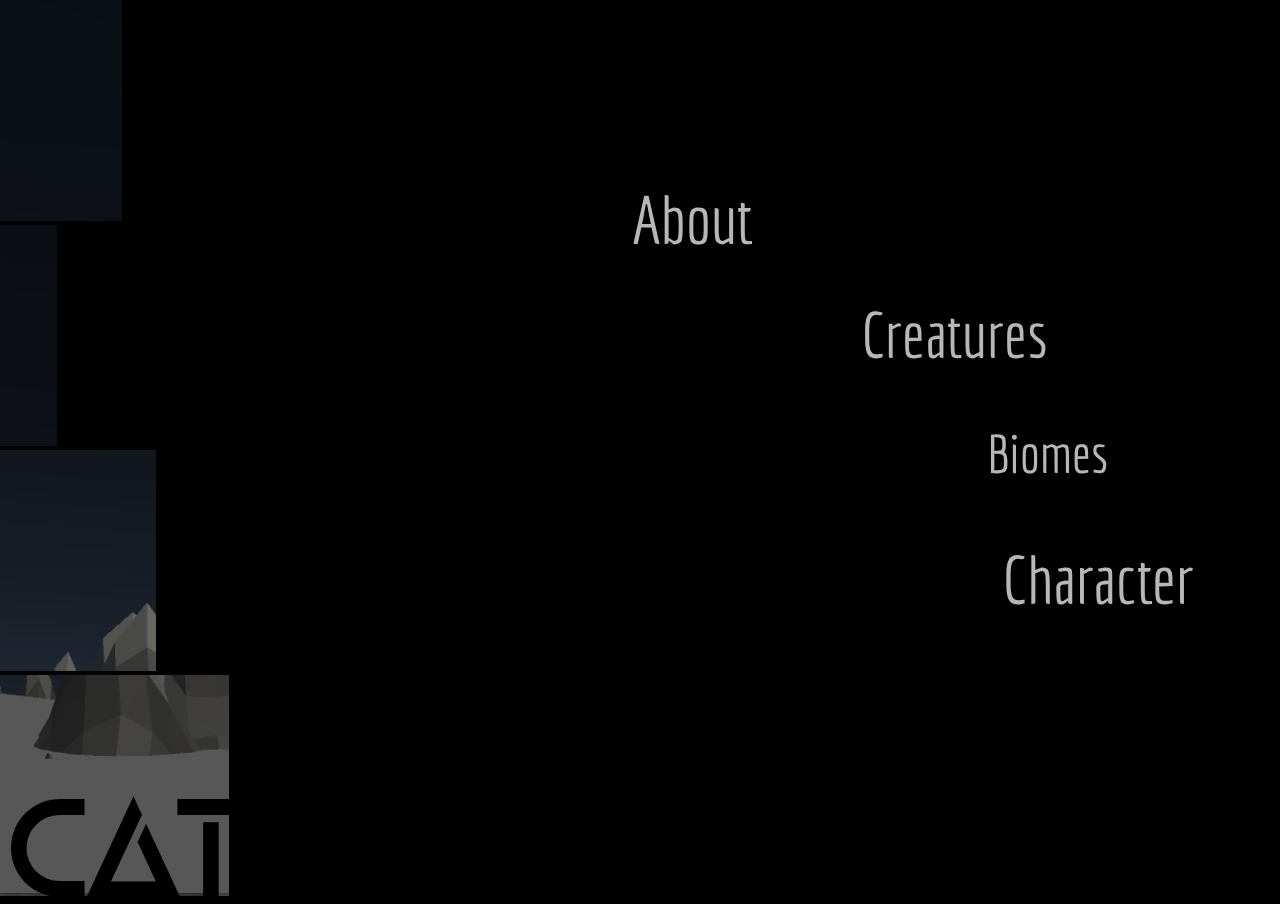
<file: index.html>
<!DOCTYPE html>
<html lang="en">
    <head>
        <meta charset="utf-8"/>
		<title>Cataclysm</title> 
      	<link href="style.css" type="text/css" rel="stylesheet">
		<script src="jquery-3.2.1.js"></script>
		<script src="script.js"></script>

    </head>
    <body id="home-bod">
    	<div class="container-fluid">
		<div class="row">
	    	<a href="about.html" id="link1" class="home-nav">About</a>
	    	<a href="bomb-cactus.html" id="link2" class="home-nav">Creatures</a>
	    	<a href="desert.html" id="link3" class="home-nav">Biomes</a>
	    	<a href="character.html" id="link4" class="home-nav">Character</a>
	        <div class="container">
	        	<div id="headBlock"></div>
	        	<h1 id="home-title">Cataclysm</h1>
				<div class="border" id="output">
					<img src="images/s1.png" id="pic1">
				</div>
				<div class="border" id="output2">
					<img src="images/s2.png" id="pic2">
				</div>
				<div class="border" id="output3">
					<img src="images/s3.png" id="pic3">
				</div>
				<div class="border" id="output4">
					<img src="images/s4.png" id="pic4">
				</div>
			
	        </div>
	    </div>
	    </div>
    </body>
</html>
</file>
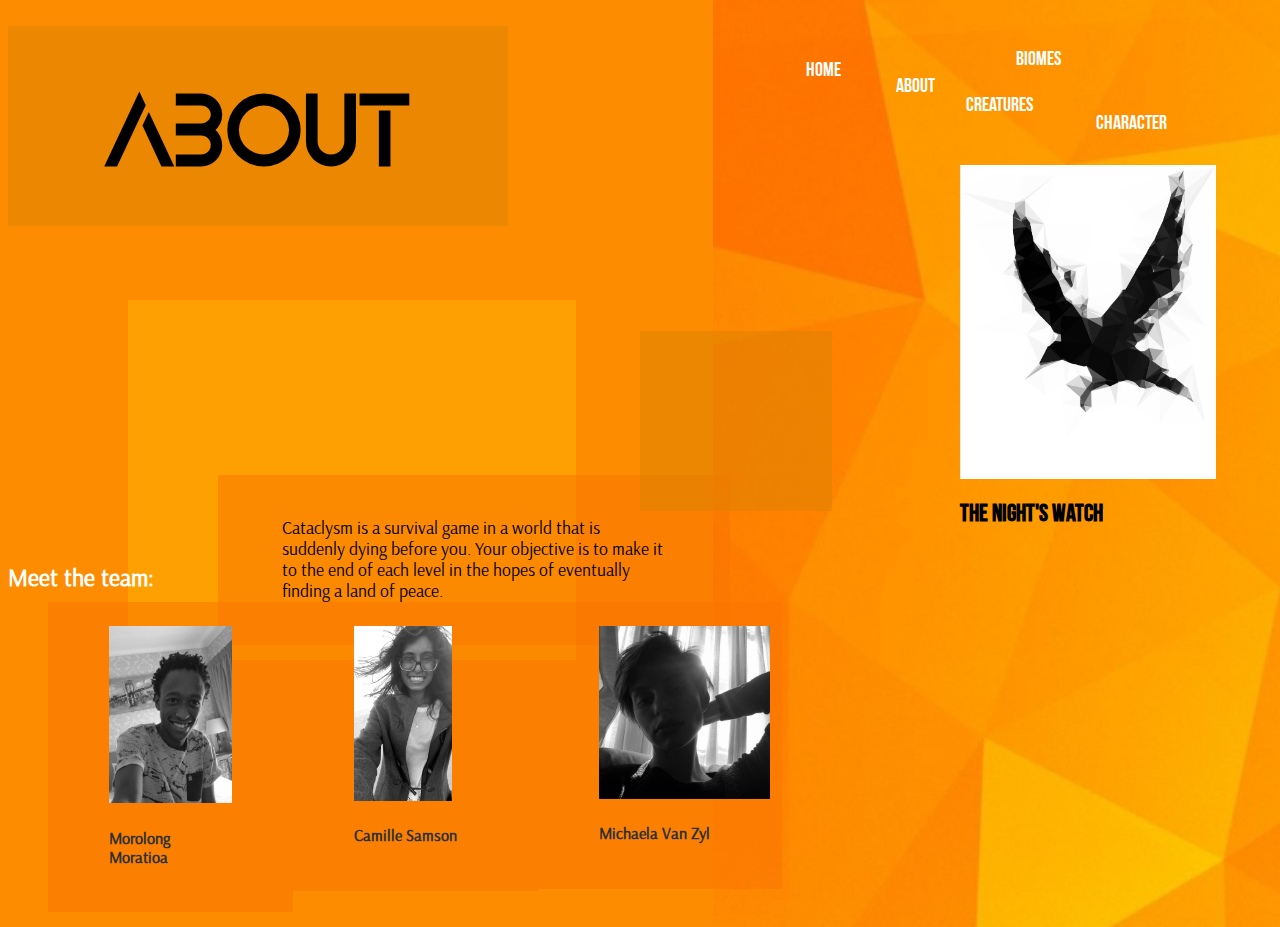
<file: about.html>
<!DOCTYPE html>
<html lang="en" >
    <head>
        <meta charset="utf-8"/>
		<title>Cataclysm About</title> 
      	<link href="style.css" type="text/css" rel="stylesheet">
		<script src="jquery-3.2.1.js"></script>
		<script src="script.js"></script>
    </head>
    <body class="aboutBody">
    	<div class="creature-nav">
            <div>
                <a href="index.html">Home</a>
            </div>
            <div id="about">
                <a href="about.html">About</a>
            </div>
            <div id="creatures">
                <a href="bomb-cactus.html">Creatures</a>
            </div>
            <div id="biomes">
                <a href="desert.html">Biomes</a>
            </div>
            <div id="character">
                <a href="character.html">Character</a>
            </div>
        </div>
    	<br/>
        <img src="images/yellow.png" class="right"/>
		<div class="flip-container" id="about-title" ontouchstart="this.classList.toggle('hover');">
			<div class="flipper">
				<div class="front">
					<center><h1 class="frontText">About</h1></center>
				</div>
				<div class="back">
					<center><h1 class="backText">About</h1></center>
				</div>
			</div>
			
		</div>
		<div class="topFloat"></div>
		<div class="topFloat2"></div>
		<div id="aboutText">
			<p > Cataclysm is a survival game in a world that is suddenly dying before you. Your objective is to make it
            to the end of each level in the hopes of eventually finding a land of peace.</p>
		</div>
        <br />
        <h2 id="meet"> Meet the team: </h2>
        <br /><br />
        <ul class="pic"> 
            
            <li class="team" id="Nw"> <a class="btn btnhead" data-popup-open="popup-1" href="#"><img src="images/NJ.jpg" /><h4 class="btnhead">Morolong Moratioa</h4></a></li>
            <li class="team"><a class="btn btnhead" data-popup-open="popup-2" href="#"><img src="images/Cam.png" /> <h4 class="btnhead">Camille Samson</h4></a> </li>
            <li class="team" id="michaela"><a class="btn btnhead" data-popup-open="popup-3" href="#"> <img src="images/michaela.jpg" /><h4 class="btnhead">Michaela Van Zyl</h4></a></li>
        </ul>
        <br />

        
 
<div class="popup" data-popup="popup-1">
    <div class="popup-inner">
        <h2 class="popHead">Morolong Moratioa</h2>
        <h3 class="rank"> Builder (Design Consultant)</h3>
        <p class="popbod"> He was mainly in charge of layout and page design<br />
            Email: n.moratioa@gmail.com </p>
        <p><a class="popclose" data-popup-close="popup-1" href="#">Close</a></p>
        <a class="popup-close" data-popup-close="popup-1" href="#">x</a>
    </div>
</div>

<div class="popup" data-popup="popup-2">
    <div class="popup-inner">
        <h2 class="popHead">Camille Samson</h2>
        <h3 class="rank"> Lord Commander (Project Manager)</h3>
        <p class="popbod"> Camille handled various aspects, her major focus being level design and basic modelling as well as the game's ambient music. She dabbled with some of the UI design. Within the site, she helped with layout and handled animations and design.<br />
            Email:kimsamson2.0@gmail.com </p>
        <p><a class="popclose" data-popup-close="popup-2" href="#">Close</a></p>
        <a class="popup-close" data-popup-close="popup-2" href="#">x</a>
    </div>
</div>

<div class="popup" data-popup="popup-3">
    <div class="popup-inner">
        <h2 class="popHead">Michaela Van Zyl</h2>
        <h3 class="rank"> Steward (UI designer)</h3>
        <p class="popbod"> Michaela handled the User Interface design and basic modelling. Within the site, she handled transitions, design and navigation.<br />
            Email:michaelavz@live.co.za</p>
        <p><a class="popclose" data-popup-close="popup-3" href="#">Close</a></p>
        <a class="popup-close" data-popup-close="popup-3" href="#">x</a>
    </div>
</div>

       <div id="nightwatch"> <img src="images/tnw.jpg" alt="tnw">  <h2 id="meet2">The Night's Watch</h2></div>

	 </body>
</html>
</file>
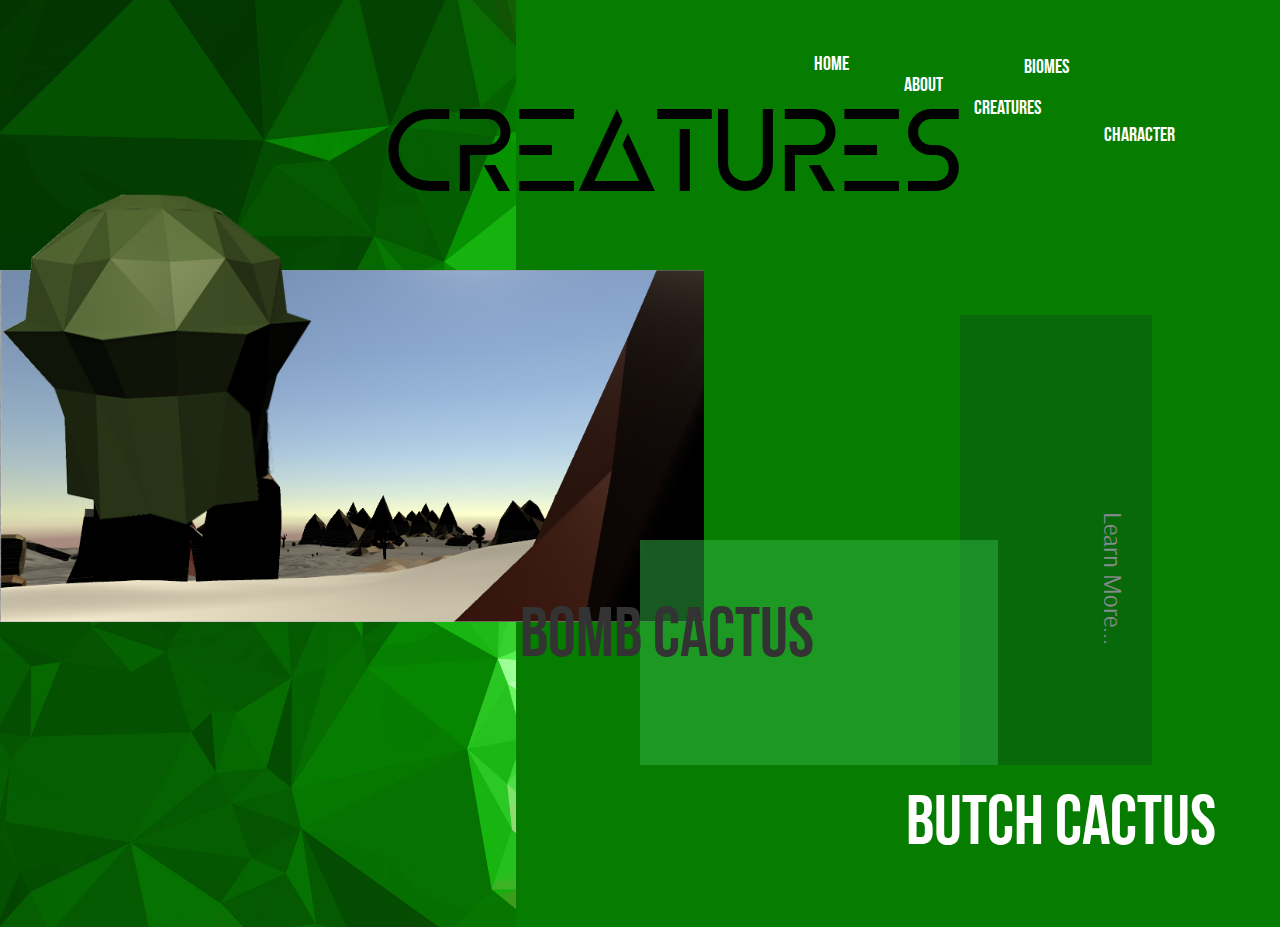
<file: bomb-cactus.html>
<!DOCTYPE html>
<html>
	<head>
		<meta charset="UTF-8" />
        <meta name="author" content="Michaela van Zyl" />
		<title>Creatures</title>
		<!-- Style -->
		<link rel="stylesheet" type="text/css" href="bootstrap/css/bootstrap.css">
		<link rel="stylesheet" type="text/css" href="style.css">
		<!-- Script -->
        <script type="text/javascript" src="jquery-3.2.1.js"></script>
        <script type="text/javascript" src="script.js"></script>
	</head>
<body id="creature-body">
	<div class="topFloatcr"></div>
	<div class="topFloatcr2"></div>
		<div class="container-fluid">
			<div class="row">
				<div class="creature-nav">
					<div>
						<a href="index.html">Home</a>
					</div>
					<div id="about">
						<a href="about.html">About</a>
					</div>
					<div id="creatures">
						<a href="bomb-cactus.html">Creatures</a>
					</div>
					<div id="biomes">
						<a href="desert.html">Biomes</a>
					</div>
					<div id="character">
						<a href="character.html">Character</a>
					</div>
				</div>
			</div>	
			<img src="images/green.png" class="left"/>
			<div class="creature-h">
				<div class="flip-container" id="char-title" ontouchstart="this.classList.toggle('hover');">
					<div class="flipper">
						<div class="front" id="about-front">
							Creatures
						</div>
						<div class="back">
							serutaerC
						</div>
					</div>
				</div>
			</div>
			<div class="creature-title">
				Bomb Cactus
			</div>
			<div class="creature-over-img">
				<img src="images/creatures/bombcactus.png">
			</div>
			<div class="next" data-next="butch-cactus">
				Butch Cactus
			</div>
			<div class="creature-content">
				Native to the desert planes, the bomb cactus is a destructive force of this cruel twisted nature. Be careful where you tread.<br>
				atk: 30<br>
				def: 5<br>
				speed: 0<br>
			</div>
			<div class="over-content">
				Learn More...
			</div>
			<div class="creature-img">
				<img src="images/desert.png">
			</div>
		</body>
	</body>
</html>
</file>
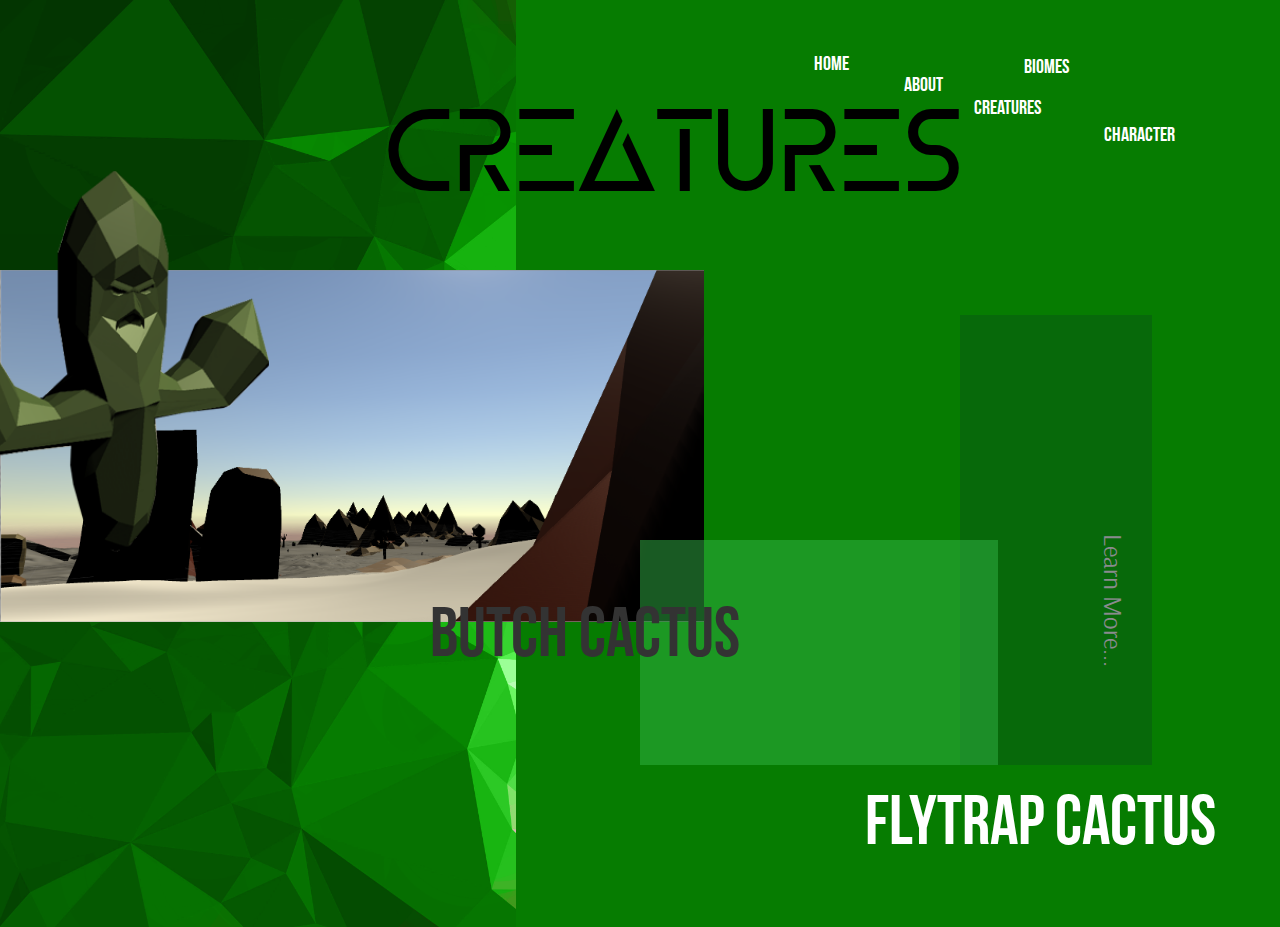
<file: butch-cactus.html>
<!DOCTYPE html>
<html>
		<head>
		<meta charset="UTF-8" />
        <meta name="author" content="Michaela van Zyl" />
		<title>Creatures</title>
		<!-- Style -->
		<link rel="stylesheet" type="text/css" href="bootstrap/css/bootstrap.css">
		<link rel="stylesheet" type="text/css" href="style.css">
		<!-- Script -->
        <script type="text/javascript" src="jquery-3.2.1.js"></script>
        <script type="text/javascript" src="script.js"></script>
	</head>
	<body id="creature-body">
		<div class="topFloatcr"></div>
		<div class="topFloatcr2"></div>
		<div class="container-fluid">
			<div class="row">
				<div class="creature-nav">
					<div>
						<a href="index.html">Home</a>
					</div>
					<div id="about">
						<a href="about.html">About</a>
					</div>
					<div id="creatures">
						<a href="bomb-cactus.html">Creatures</a>
					</div>
					<div id="biomes">
						<a href="desert.html">Biomes</a>
					</div>
					<div id="character">
						<a href="character.html">Character</a>
					</div>
				</div>
			</div>	
			<img src="images/green.png" class="left"/>
			<div class="creature-h">
				<div class="flip-container" id="char-title" ontouchstart="this.classList.toggle('hover');">
					<div class="flipper">
						<div class="front" id="about-front">
							Creatures
						</div>
						<div class="back">
							serutaerC
						</div>
					</div>
				</div>
			</div>
			<div class="creature-title">
				Butch Cactus
			</div>
			<div class="creature-over-img">
				<img src="images/creatures/butchcactus.png">
			</div>
			<div class="next" data-next="flytrap-cactus">
				Flytrap Cactus
			</div>
			<div class="creature-content">
				This savage brute is a force to be reckoned with. A mutated cactus with the strength of an ogre and the determination a bloodhond.<br>
				atk: 25<br>
				def: 30<br>
				speed: 20<br>
			</div>
			<div class="over-content">
				Learn More...
			</div>
			<div class="creature-img">
				<img src="images/desert.png">
			</div>
		</body>
	</body>
</html>
</file>
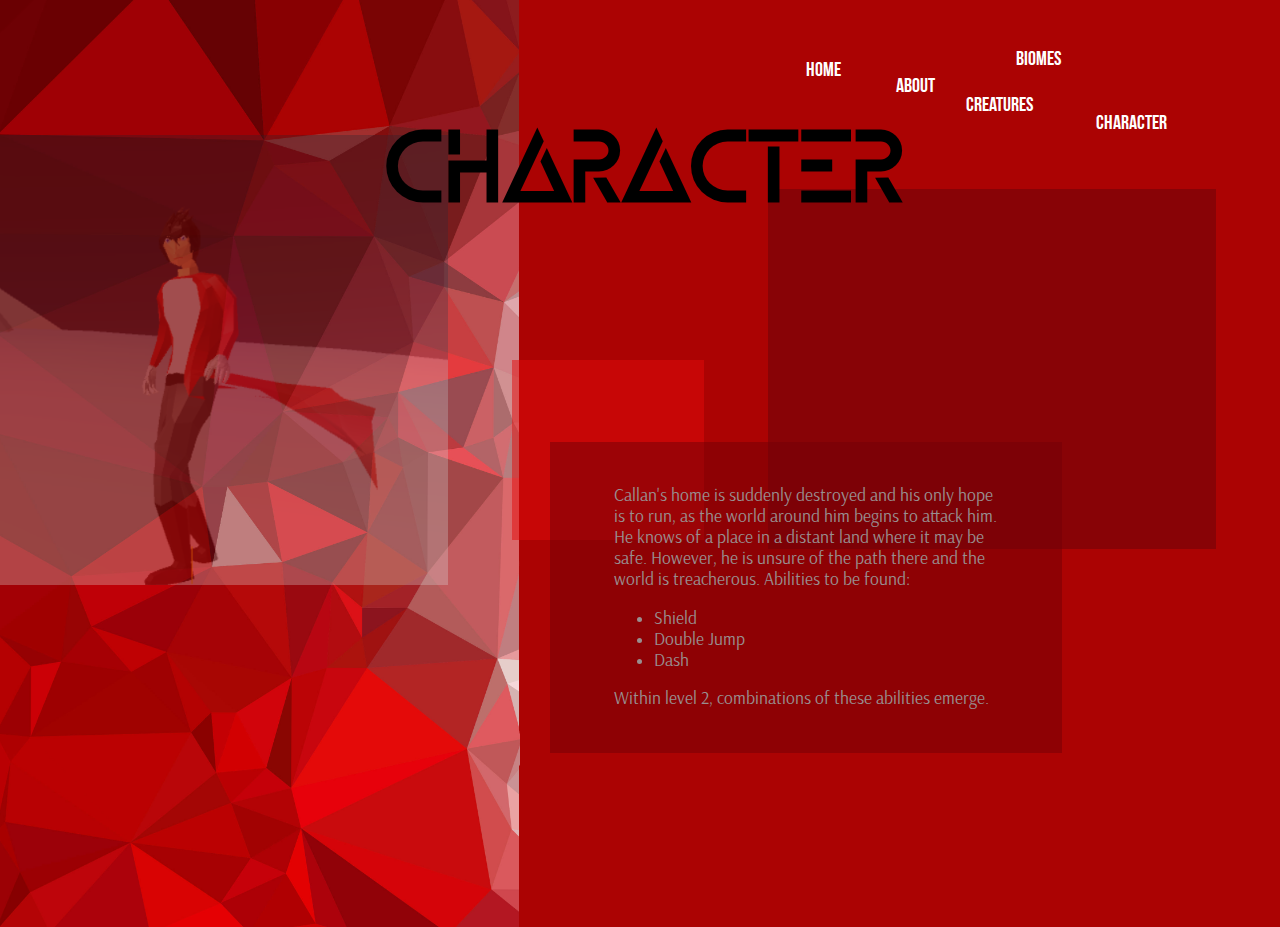
<file: character.html>
<!DOCTYPE html>
<html lang="en" >
    <head>
        <meta charset="utf-8"/>
		<title>Cataclysm About</title> 
      	<link href="style.css" type="text/css" rel="stylesheet">
		<script src="jquery-3.2.1.js"></script>
		<script src="script.js"></script>
     
        <script type="text/javascript">
            var currImageIndex=0;
            function nextImage()
            {
                currImageIndex=(currImageIndex+1)%3;  
                var currentImg=document.getElementById('ci');
                currentImg.src="images/char"+currImageIndex+".png";
            }
        </script>
    </head>
    <body id="charBody">
        
    	<div class="creature-nav">
            <div>
                <a href="index.html">Home</a>
            </div>
            <div id="about">
                <a href="about.html">About</a>
            </div>
            <div id="creatures">
                <a href="bomb-cactus.html">Creatures</a>
            </div>
            <div id="biomes">
                <a href="desert.html">Biomes</a>
            </div>
            <div id="character">
                <a href="character.html">Character</a>
            </div>
        </div>
    	<br/>
        <img src="images/charbg.png" class="left"/>
		<div class="flip-container" id="char-title" ontouchstart="this.classList.toggle('hover');">
			<div class="flipper">
				<div class="front" id="about-front">
					<center><h1 class="frontText">Character</h1></center>
				</div>
				<div class="back">
					<center><h1 class="backText">Character</h1></center>
				</div>
			</div>
		</div>

		<div class="topFloatC2"></div>
		<div class="topFloat2inverse"></div>
        <div onclick="nextImage()">
            <img src="images/char0.png" alt="char image" id="ci"/>
        </div>
		<div id="charText">
			<p > Callan's home is suddenly destroyed and his only hope is to run, as the world around him begins to attack him.
            He knows of a place in a distant land where it may be safe. However, he is unsure of the path there and the world is treacherous. 
            Abilities to be found: <br />
                <ul> 
                    <li> Shield</li>
                    <li> Double Jump </li>
                    <li> Dash </li>
                </ul>

                Within level 2, combinations of these abilities emerge. 
            </p>
		</div>
        </div>
	 </body>
</html>
</file>
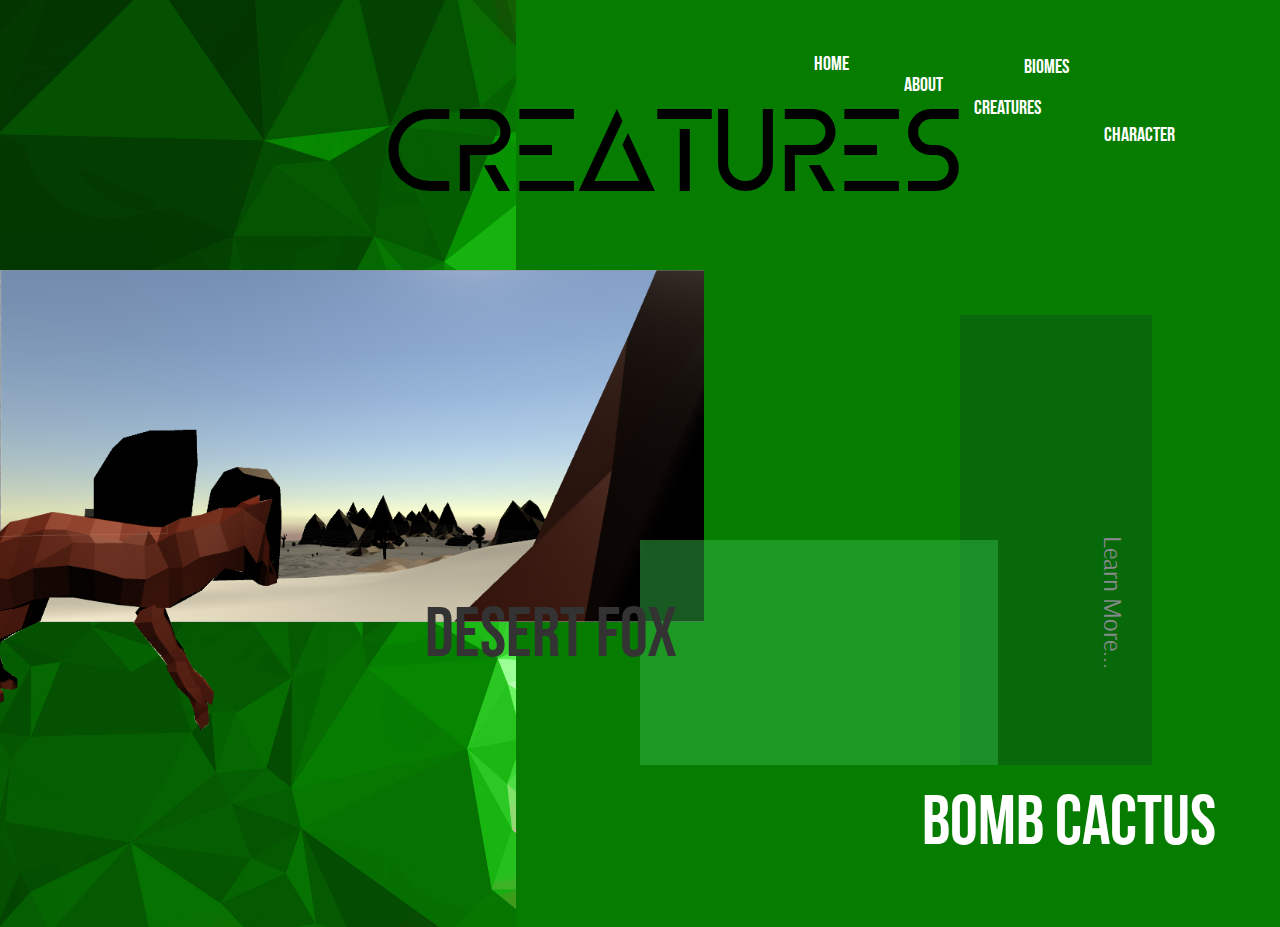
<file: desert-fox.html>
<!DOCTYPE html>
<html>
		<head>
		<meta charset="UTF-8" />
        <meta name="author" content="Michaela van Zyl" />
		<title>Creatures</title>

		<!-- Style -->
		<link rel="stylesheet" type="text/css" href="bootstrap/css/bootstrap.css">
		<link rel="stylesheet" type="text/css" href="style.css">

		<!-- Script -->
        <script type="text/javascript" src="jquery-3.2.1.js"></script>
        <script type="text/javascript" src="script.js"></script>
	</head>
	<body id="creature-body">
	<div class="topFloatcr"></div>
	<div class="topFloatcr2"></div>
		<div class="container-fluid">
			<div class="row">
				<div class="creature-nav">
					<div>
						<a href="index.html">Home</a>
					</div>
					<div id="about">
						<a href="about.html">About</a>
					</div>
					<div id="creatures">
						<a href="bomb-cactus.html">Creatures</a>
					</div>
					<div id="biomes">
						<a href="desert.html">Biomes</a>
					</div>
					<div id="character">
						<a href="character.html">Character</a>
					</div>
				</div>
			</div>	
			<img src="images/green.png" class="left"/>
			<div class="creature-h">
				<div class="flip-container" id="char-title" ontouchstart="this.classList.toggle('hover');">
					<div class="flipper">
						<div class="front" id="about-front">
							Creatures
						</div>
						<div class="back">
							serutaerC
						</div>
					</div>
				</div>
			</div>
			<div class="creature-title">
				Desert Fox
			</div>
			<div class="creature-over-img">
				<img src="images/creatures/fox.png" style="position: absolute;top:55%;">
			</div>
			<div class="next" data-next="bomb-cactus">
				Bomb Cactus
			</div>
			<div class="creature-content">
				This creature seems harmless enough until you disturb its' pack<br>
				damage: 45 <br>
				def: 20<br>
				speed: 25<br>
			</div>
			<div class="over-content">
				Learn More...
			</div>
			<div class="creature-img">
				<img src="images/desert.png">
			</div>
		</body>
	</body>
</html>
</file>
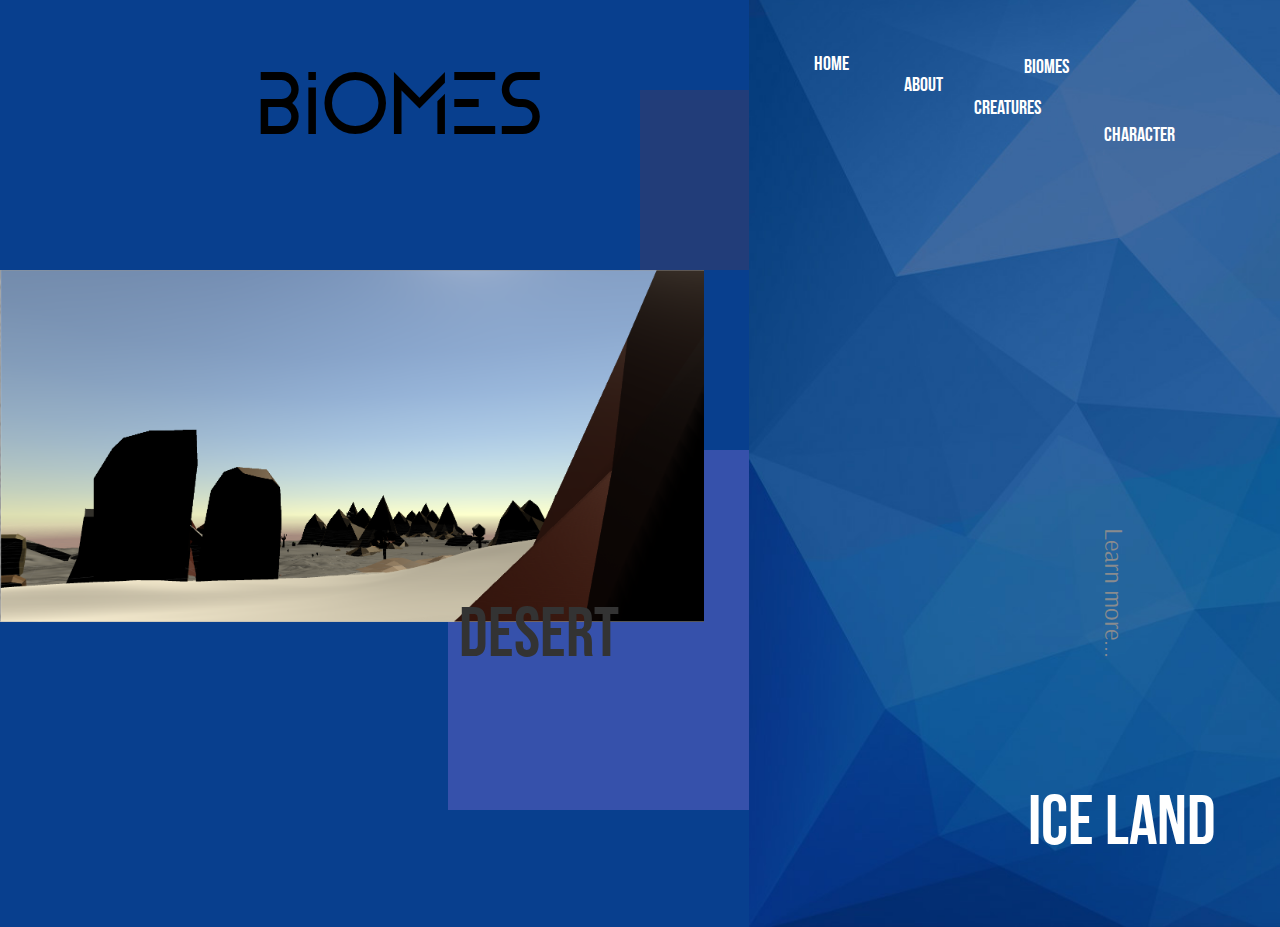
<file: desert.html>
<!DOCTYPE html>
<html>
	<head>
		<meta charset="UTF-8" />
        <meta name="author" content="Michaela van Zyl" />
		<title>Biomes</title>

		<!-- Style -->
		<link rel="stylesheet" type="text/css" href="bootstrap/css/bootstrap.css">
		<link rel="stylesheet" type="text/css" href="style.css">

		<!-- Script -->
        <script type="text/javascript" src="jquery-3.2.1.js"></script>
        <script type="text/javascript" src="script.js"></script>
	</head>
	<body class="biome-body">
	<div class="topFloatb"></div>
	<div class="topFloatb2"></div>
		<div class="container-fluid">
			<div class="row">
				<div class="creature-nav">
					<div>
						<a href="index.html">Home</a>
					</div>
					<div id="about">
						<a href="about.html">About</a>
					</div>
					<div id="creatures">
						<a href="bomb-cactus.html">Creatures</a>
					</div>
					<div id="biomes">
						<a href="desert.html">Biomes</a>
					</div>
					<div id="character">
						<a href="character.html">Character</a>
					</div>
				</div>
			</div>
			<div class="biomeh1">
				<div class="flip-container" id="char-title" ontouchstart="this.classList.toggle('hover');">
					<div class="flipper">
						<div class="front" id="about-front">
							Biomes
						</div>
						<div class="back">
							Biomes
						</div>
					</div>
				</div>
			</div>
			<img src="images/blue.jpg" class="right">
			<div class="creature-title">
				Desert
			</div>
			<div class="next" data-next="ice-land">
				Ice Land
			</div>
			<div class="creature-content">
				The desert is a harsh landscape filled with attacks like sandstorms and acid rain. Coupled with predators such as the foxes roaming around, surviving this landscape is no easy task. 
			</div>
			<div class="over-content">
				Learn more...
			</div>
			<div class="creature-img">
				<img src="images/desert.png">
			</div>
			
		</body>
	</body>
</html>
</file>
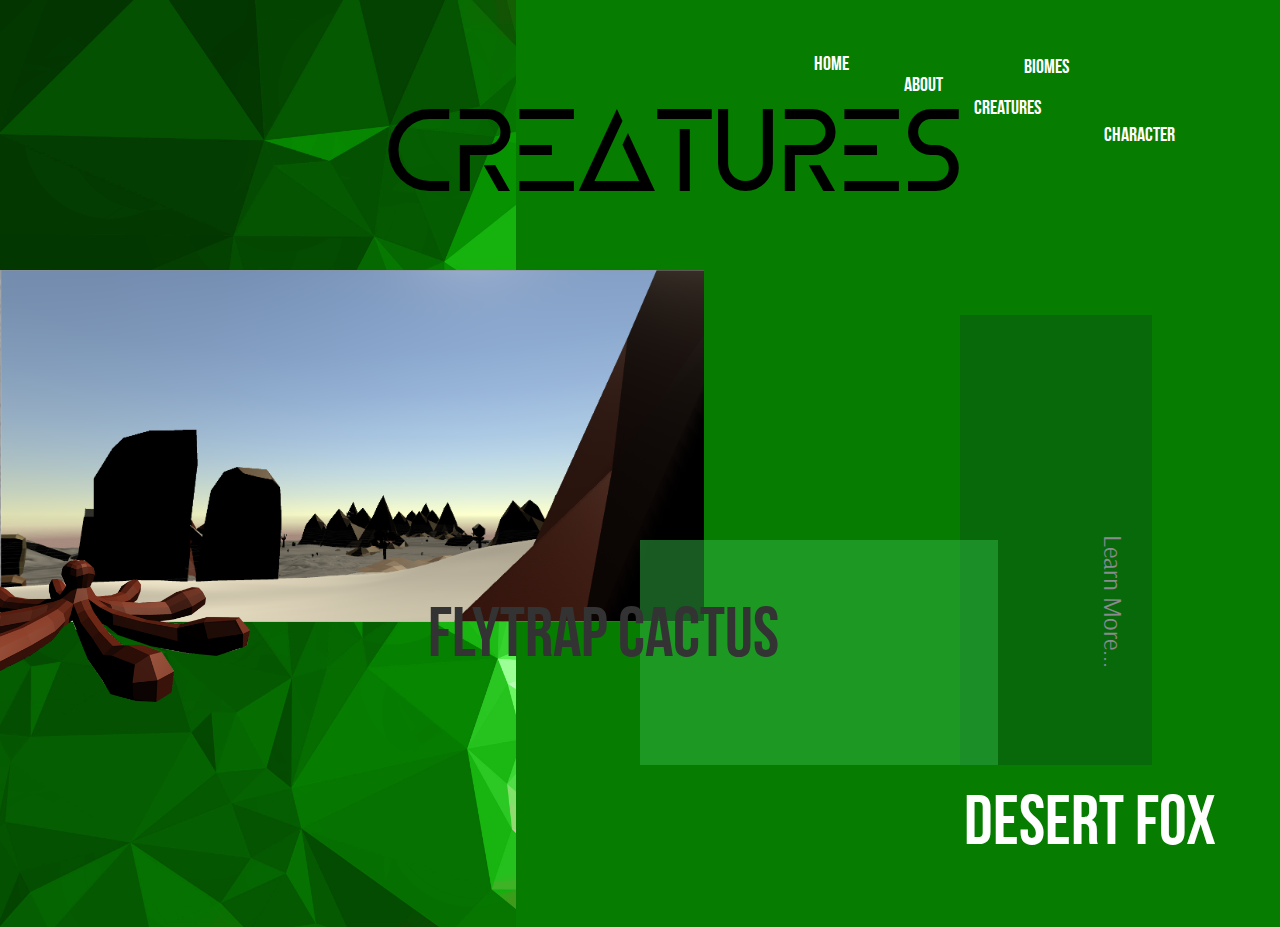
<file: flytrap-cactus.html>
<!DOCTYPE html>
<html>
		<head>
		<meta charset="UTF-8" />
        <meta name="author" content="Michaela van Zyl" />
		<title>Creatures</title>

		<!-- Style -->
		<link rel="stylesheet" type="text/css" href="bootstrap/css/bootstrap.css">
		<link rel="stylesheet" type="text/css" href="style.css">

		<!-- Script -->
        <script type="text/javascript" src="jquery-3.2.1.js"></script>
        <script type="text/javascript" src="script.js"></script>
	</head>
	<body id="creature-body">
		<div class="topFloatcr"></div>
	<div class="topFloatcr2"></div>
		<div class="container-fluid">
			<div class="row">
				<div class="creature-nav">
					<div>
						<a href="index.html">Home</a>
					</div>
					<div id="about">
						<a href="about.html">About</a>
					</div>
					<div id="creatures">
						<a href="bomb-cactus.html">Creatures</a>
					</div>
					<div id="biomes">
						<a href="desert.html">Biomes</a>
					</div>
					<div id="character">
						<a href="character.html">Character</a>
					</div>
				</div>
			</div>	
			<img src="images/green.png" class="left"/>
			<div class="creature-h">
				<div class="flip-container" id="char-title" ontouchstart="this.classList.toggle('hover');">
					<div class="flipper">
						<div class="front" id="about-front">
							Creatures
						</div>
						<div class="back">
							serutaerC
						</div>
					</div>
				</div>
			</div>
			<div class="creature-over-img">
				<img src="images/creatures/flytrapcactus.png" width="60%" style="position: absolute;top:60%;">
			</div>
			<div class="creature-title">
				Flytrap Cactus
			</div>
			<div class="next" data-next="desert-fox">
				Desert Fox
			</div>
			<div class="creature-content">
				This predator in wait is known for feeding off of grown desert fox<br>
				atk: 25<br>
				def: 30<br>
				speed: 20<br>
			</div>
			<div class="over-content">
				Learn More...
			</div>
			<div class="creature-img">
				<img src="images/desert.png">
			</div>
		</body>
	</body>
</html>
</file>
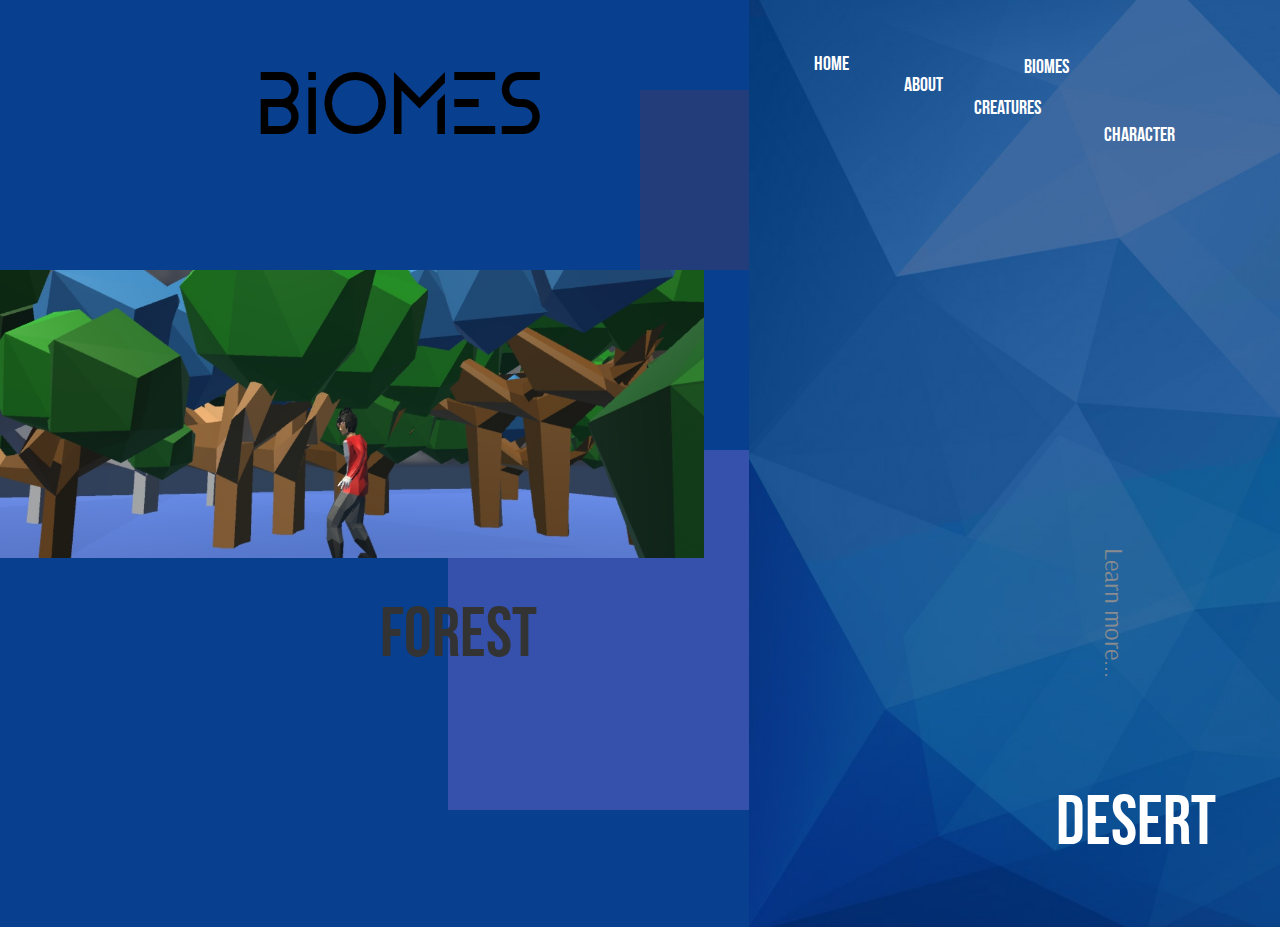
<file: forest.html>
<!DOCTYPE html>
<html>
	<head>
		<meta charset="UTF-8" />
        <meta name="author" content="Michaela van Zyl" />
		<title>Biomes</title>

		<!-- Style -->
		<link rel="stylesheet" type="text/css" href="bootstrap/css/bootstrap.css">
		<link rel="stylesheet" type="text/css" href="style.css">

		<!-- Script -->
        <script type="text/javascript" src="jquery-3.2.1.js"></script>
        <script type="text/javascript" src="script.js"></script>
	</head>
	<body class="biome-body">
		<div class="topFloatb"></div>
		<div class="topFloatb2"></div>
		<div class="container-fluid">
			<div class="row">
				<div class="creature-nav">
		            <div>
		                <a href="index.html">Home</a>
		            </div>
		            <div id="about">
		                <a href="about.html">About</a>
		            </div>
		            <div id="creatures">
		                <a href="bomb-cactus.html">Creatures</a>
		            </div>
		            <div id="biomes">
		                <a href="desert.html">Biomes</a>
		            </div>
		            <div id="character">
		                <a href="character.html">Character</a>
		            </div>
		        </div>
			</div>	
			<img src="images/blue.jpg" class="right">	
			<div class="biomeh1">
				<div class="flip-container" id="char-title" ontouchstart="this.classList.toggle('hover');">
					<div class="flipper">
						<div class="front" id="about-front">
							Biomes
						</div>
						<div class="back">
							Biomes
						</div>
					</div>
				</div>
			</div>	
			<div class="creature-title">
				Forest
			</div>
			<div class="next" data-next="desert">
				Desert
			</div>
			<div class="creature-content">
				This level is lush and green, but deep within the heart of the forest lies a darkness Callan cannot prepare for. Hopefully he will know how to fully harness the power of the spirits...
			</div>
			<div class="over-content">
				Learn more...
			</div>
			<div class="creature-img">
				<img src="images/forest.jpg">
			</div>
		</body>
	</body>
</html>
</file>
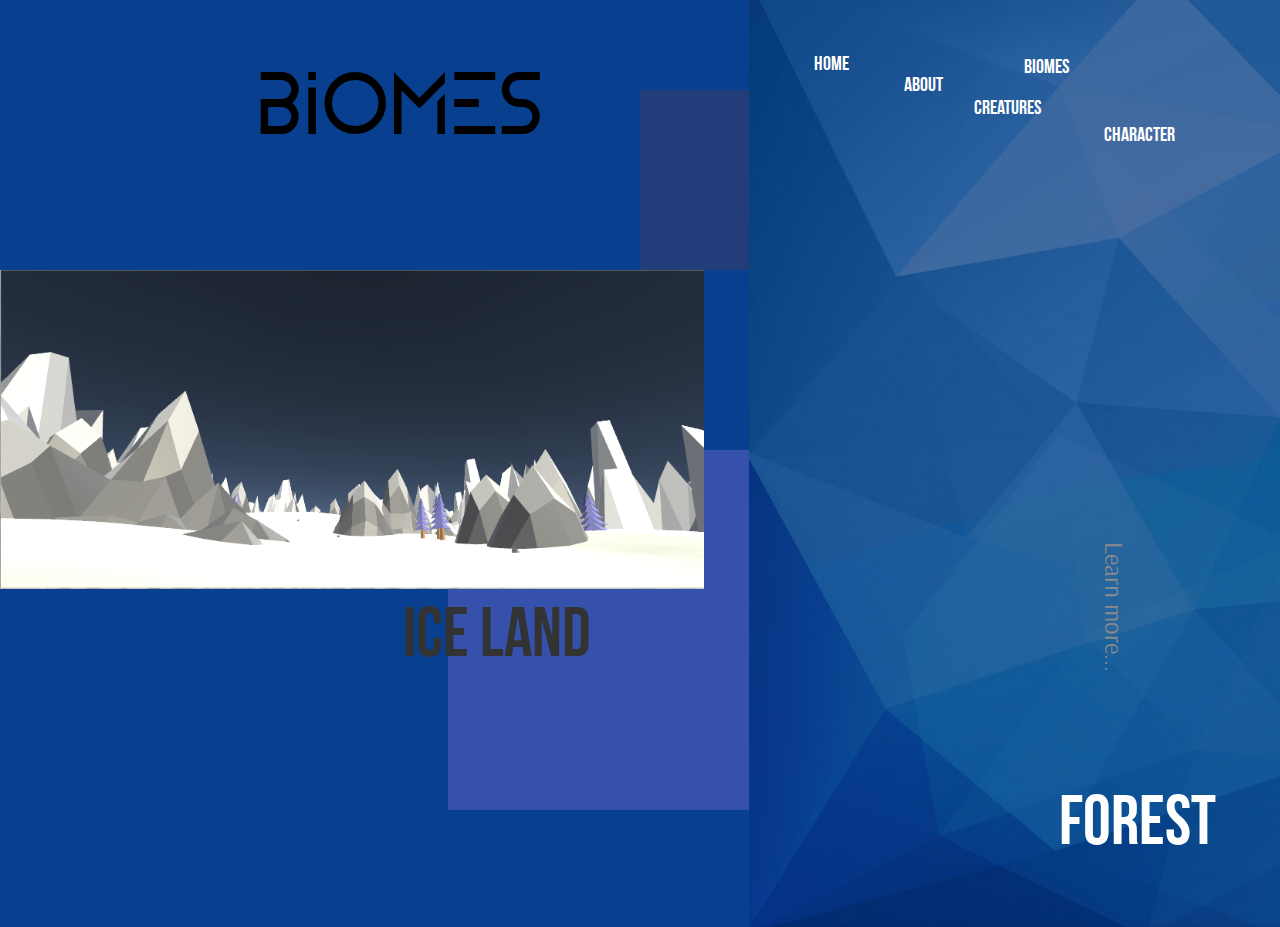
<file: ice-land.html>
<!DOCTYPE html>
<html>
	<head>
		<meta charset="UTF-8" />
        <meta name="author" content="Michaela van Zyl" />
		<title>Biomes</title>

		<!-- Style -->
		<link rel="stylesheet" type="text/css" href="bootstrap/css/bootstrap.css">
		<link rel="stylesheet" type="text/css" href="style.css">

		<!-- Script -->
        <script type="text/javascript" src="jquery-3.2.1.js"></script>
        <script type="text/javascript" src="script.js"></script>
	</head>
	<body class="biome-body">
		<div class="topFloatb"></div>
		<div class="topFloatb2"></div>
		<div class="container-fluid">
			<div class="row">
				<div class="creature-nav">
		            <div>
		                <a href="index.html">Home</a>
		            </div>
		            <div id="about">
		                <a href="about.html">About</a>
		            </div>
		            <div id="creatures">
		                <a href="bomb-cactus.html">Creatures</a>
		            </div>
		            <div id="biomes">
		                <a href="desert.html">Biomes</a>
		            </div>
		            <div id="character">
		                <a href="character.html">Character</a>
		            </div>
		        </div>
			</div>	
			<img src="images/blue.jpg" class="right">
			<div class="biomeh1">
				<div class="flip-container" id="char-title" ontouchstart="this.classList.toggle('hover');">
					<div class="flipper">
						<div class="front" id="about-front">
							Biomes
						</div>
						<div class="back">
							semoiB
						</div>
					</div>
				</div>
			</div>
			<div class="creature-title">
				Ice Land
			</div>
			<div class="next" data-next="forest">
				Forest
			</div>
			<div class="creature-content">
				The ice land is unforgiving, with an unrelenting snow storm that's chasing you, the vicious penguins and snowmen attacking you seem to be your smallest worry. Combination abilities are unlocked within this level 
			</div>
			<div class="over-content">
				Learn more...
			</div>
			<div class="creature-img">
				<img src="images/ice-land.png">
			</div>
		</body>
	</body>
</html>
</file>
<file: style.css>
@font-face{
	font-family: "Arsenal-Regular";
	src: url(fonts/Arsenal-Regular.otf);
}
@font-face{
	font-family: "Zelda";
	src: url(fonts/ZELDA.ttf);
}

@font-face{
	font-family: "BebasNeue";
	src: url(fonts/BebasNeue.otf);
}
@font-face{
	font-family: "Economica-Regular";
	src: url(fonts/Economica-Regular.ttf);
}

h1{
	font-size:6em;
	font-family: "Zelda", sans-serif;
	color: #000;
}

.container{
    max-width: 720px;
}
#home-bod{
	background-color: #000;
}
.home-nav{
	font-family: "Economica-Regular",sans-serif;
	font-size: 45px;
	text-decoration: none;
	color: #b7b7b7;

}
.home-nav:hover{
	color: #494949;
	text-decoration: none;

}
#home-title{
	position: absolute;
	z-index: 25;
	font-size: 8em;
	color: #000;
	bottom: -10%;
}
#pic1{
	height:100%;
	overflow: hidden;
	border-bottom-color: black;
	border-bottom-style: solid;
	border-bottom: black;
	z-index: -1;
	
}
#pic2{
	height:100%;
	overflow: hidden;
	opacity: 0.8;
}
#pic3{
	height:100%;
	overflow: hidden;
}
#pic4{
	height:100%;
	overflow: hidden;
	opacity: 0.8;
}
.border {
	border: 0px;
    padding-bottom: 0px;
	width: 0px;
	height: 150px;
	position: relative;
}
#output{
	position: absolute;
	top:0%;
	left:-90%;
	height:24.5%;
	width:75%;
	overflow: hidden;
	z-index: -1;
}
#output2{
	z-index: -1;
	position: absolute;
	top:25%;
	left:-90%;
	height:24.5%;
	width:70%;	
	overflow: hidden;
}
#output3{
	z-index: -1;
	position: absolute;
	top:50%;
	left:-90%;
	height:24.5%;
	width:78%;
	overflow: hidden;
}
#output4{
	z-index: -1;
	position: absolute;
	top:75%;
	left:-90%;
	height:24.5%;
	width:84%;
	overflow: hidden;	
}

#o2l a{
	float:left;
	position:relative;
	left: 90%;
	text-decoration: none;
}
#o2l a::hover{
	color: white;
}
#link1{
	position: absolute;
	font-size: 4.2em;
	right:55%;
	top:20%;
}
#link2{
	position: absolute;
	font-size: 4em;
	right:25%;
	top:33%;
}
#link3{
	position: absolute;
	font-size: 3.3em;
	right:15%;
	top:47%;
}
#link4{
	position: absolute;
	font-size: 4.2em;
	right:8%;
	top:60%;
}
/*char style */
#character-body{
	background-color: #ab0303;
}
#chartext{
	z-index: -1;
	float:right;
	position: relative;
	left:20%;
	color: #000;
	background-color: #ab0303;
	width: 40%;
	height:80%;
	font-family: "Arsenal-Regular",sans-serif;
	font-size: 130%;
}

#charover{
	float:right;
	position: relative;
	left: 55%;
	top: 300px;
	z-index: 2;
	background-color: rgba(191,184,184,0.35);
	width: 500px;
	height:200px;
}
#chimage{
	position: relative;
	top: 60%;
    left:0%;
	z-index: -1;
}
#ci{
	top: 15%;
	position: absolute;
	height: 50%;
	left: 0%;
}
/* Michaela Style */
/*Font*/


/*Creatures*/


.creature-logo{
	font-family: "BebasNeue",sans-serif;
	font-size: 60px;
	margin-left: 40px;
	margin-top: 30px;
	padding-right: 70px; 
	background-color: #303030;
	float: left;
}

.creature-nav{
	font-family: "BebasNeue",sans-serif;
	float: right;
	z-index: 2;
	margin-top: 50px;
	margin-right: 100px;
	font-size: 20px;
}

#about{
	margin-top: -8px;
	margin-left: 90px;
}

#creatures{
	margin-left: 160px;
	margin-top: -5px;
}

#biomes{
	margin-left: 210px;
	margin-top: -70px;
}

#character{
	margin-left: 290px;
	margin-top: 40px;
}

.creature-nav a{
	color: #FFF;
	text-decoration: none;
	border:0px solid #303030;
	padding: 5px;
}

.creature-nav a:hover{
	color: #303030;
}

.creature-title{
	position: absolute;
	left: 0%;
	top: 65%;
	font-family: 'BebasNeue';
	font-size: 500%;
	z-index: 5;
	color:#333;
}

.creature-content{
	position: absolute;
	right: 15%;
	top: 40%;
	width: 20%;
	opacity: 0;
	font-size: 120%;
	color: #000;
	font-family: "Arsenal-Regular",sans-serif;
}	

.over-content{
	position: absolute;
	right: 8%;
	top:10%;
	color:#898b8e;
	transform: rotate(90deg);
	font-family: "Arsenal-Regular",sans-serif;
	font-size: 180%;
}
.creature-over-img img{
	z-index:10;
	width:30%;
	top:20%;
}
.creature-img img{
	z-index: -1;
	width: 55%;
	position: absolute;
	left: 0%;
	top:30%;
}
.crt-img img{
	z-index: -1;
	top: 15%;
	width: 30%;
	/*position: absolute;*/
	left: 0%;
}
.next{
	position: absolute;
	right: 5%;
	bottom:3%;
	font-family: 'BebasNeue';
	font-size: 5em;
	cursor: pointer;
	color: #fff;
}
.next:hover{
		color:#000;
}
/* NJ CsS */
.aboutBody{
	background-color: #fd8c00;
}
.right{
	position: absolute;
	z-index: -1;
	right:0%;
	top:-2%;
	height:105%;
}
#aboutText{
	padding-left: 5%;
	padding-right: 5%;
	padding-bottom: 2%;
	padding-top: 2%;
	width: 30%;
	background-color: rgba(250,115,1,0.5);
	position: absolute;
	top:38%;
	left:17%;
	font-size: 110%;
	font-family: "Arsenal-Regular",sans-serif;
}
.biomeh1{
	z-index: 100;
	position: absolute;
	top:5%;
	left: 20%;
	font-size:6em;
	font-family: "Zelda", sans-serif;
	color: #000;
}
.topFloat{
	z-index: 2;
	position: absolute;
	background-color: rgba(220,130,1,0.5);
	width: 15%;
	left:50%;
	top:20%;
	height:20%;
}
.topFloat2{
	position: absolute;
	background-color: rgba(255,180,1,0.5);
	width: 35%;
	left:10%;
	top:40%;
	height:40%;
}
.topFloatcr{
	z-index: 0;
	position: absolute;
	background-color: rgba(7,85,20,0.5);
	width: 15%;
	right:10%;
	bottom:15%;
	height:50%;
}
.topFloatcr2{
	z-index: 0;
	position: absolute;
	background-color: rgba(50,180,70,0.5);
	width: 28%;
	right:22%;
	bottom:15%;
	height:25%;
}
.topFloatb{
	z-index: -1;
	position: absolute;
	background-color: rgba(60,60,100,0.5);
	width: 15%;
	left:50%;
	top:10%;
	height:20%;
}
.topFloatb2{
	z-index: -1;
	position: absolute;
	background-color: rgba(100,100,200,0.5);
	width: 35%;
	right:30%;
	bottom:10%;
	height:40%;
}
.back {
	transform: rotateY(180deg);
}
.left{
	position: absolute;
	z-index: -2;
	left:0%;
	top:-2%;
	height:105%;
}
/*char  */
#charBody{
	background-color: #ab0303;
}
#about-title{
	z-index: 10;
	background-color: rgba(220,130,1,0.5);
}
#char-title{
	position: absolute;
	left:30%;
	top:15%;
}
.flip-container {
	z-index: 5;
	perspective: 1000px;
}
.flip-container:hover .flipper, .flip-container.hover .flipper {
	transform: rotateY(180deg);
}

.flip-container, .front, .back {
	width: 500px;
	height:200px;
}
.flipper {
	transition: 0.6s;
	transform-style: preserve-3d;
	position: relative;
}
.front, .back {
	backface-visibility: hidden;
	position: absolute;
	top: 0;
	left: 0;
}
.front {
	z-index: 5;
	transform: rotateY(0deg);
}
.frontText{
	color:#000;
}
.backText{
	color:#f3f2f1;
  	-webkit-transform:rotateY(180deg);
	-moz-transform:rotateY(180deg);
	-o-transform:rotateY(180deg);
	-ms-transform:rotateY(180deg);
}
.flip-container2 {
	z-index: 5;
	perspective: 1000px;
}
.flip-container2:hover .flipper2, .flip-container2.hover .flipper2 {
	transform: rotateY(180deg);
}

.flip-container2, .front2, .back2 {
	width: 500px;
	height:200px;
}
.flipper2 {
	transition: 0.6s;
	transform-style: preserve-3d;
	position: relative;
}
.front2, .back2 {
	backface-visibility: hidden;
	position: absolute;
	top: 0;
	left: 0;
}
.front2 {
	z-index: 2;
	transform: rotateY(0deg);
}
.frontText2{
	color:#f3f2f1;
}
.backText2{
  	-webkit-transform:rotateY(180deg);
	-moz-transform:rotateY(180deg);
	-o-transform:rotateY(180deg);
	-ms-transform:rotateY(180deg);
}
.topFloatC2{
	position: absolute;
	background-color: rgba(228,10,9,0.5);
	width: 15%;
	left: 40%;
	top:40%;
	height:20%;
}
.topFloat2inverse{
	position: absolute;
	background-color: rgba(102,4,9,0.5);
	width: 35%;
	left:60%;
	top:21%;
	height:40%;
}
.flipper2 {
	transition: 0.6s;
	transform-style: preserve-3d;
	position: relative;
}
.front, .back {
	backface-visibility: hidden;
	position: absolute;
	top: 0;
	left: 0;
}
.front {
	z-index: 2;
	transform: rotateY(0deg);
}
#charText{
	padding-left: 5%;
	padding-right: 5%;
	padding-bottom: 2%;
	padding-top: 2%;
	width: 30%;
	background-color: rgba(113,0,5,0.5);
	position: absolute;
	top:45%;
	right:17%;
	font-size: 110%;
	color:#998e8f;
	font-family: "Arsenal-Regular",sans-serif;
}
#creature-body{
	background-color: #067c01;
}
.biome-body{
	background-color: #083f8e;
}
.creature-h{
	z-index: 100;
	position: absolute;
	top:8%;
	left: 30%;
	font-size:8em;
	font-family: "Zelda", sans-serif;
	color: #000;
}
.team{
	padding-left: 5%;
	padding-right: 5%;
	padding-bottom: 2%;
	padding-top: 2%;
	width: 10%;
	float: left;
	list-style-type: none;
	background-color: rgba(250,115,1,0.5);
	position: relative;
	margin-top: 25%;
	font-family: "Arsenal-Regular",sans-serif; */
}


.team img:hover{
	opacity: 0.5
}

.team img{
	width: 80%;
}
#michaela img{
	width: 140%;
}
#Nw img{
	width: 100%;
}
#meet{
	font-family: "Arsenal-Regular",sans-serif;
	color: #fff;
	
	position: absolute;
	margin-top: 25%;
}
#nightwatch{
	position: absolute;
	right:5%;
	top:0%;
	list-style-type: none;
	font-family: "Arsenal-Regular",sans-serif; */
}
#nightwatch img{
	width: 20vw;
	margin: auto 0;
	float:left;
}
#nightwatch img:hover{
	opacity: 0.5%
}
#meet2{
	font-family: "BebasNeue",sans-serif;
	color: #000;
	top: 100%;
	position: absolute;
	
}

/*modal content */
/* Outer */
.popup {
    width:100%;
    height:100%;
    display:none;
    position:fixed;
    top:0px;
    left:0px;
    background:rgba(0,0,0,0.75);
    z-index: 2;
}
 
/* Inner */
.popup-inner {
    max-width:700px;
    width:90%;
    padding:40px;
    position:absolute;
    top:50%;
    left:50%;
    -webkit-transform:translate(-50%, -50%);
    transform:translate(-50%, -50%);
  
    border-radius:3px;
    background:rgb(24, 24, 25);
}
 
/* Close Button */
.popup-close {
    width:30px;
    height:30px;
    padding-top:4px;
    display:inline-block;
    position:absolute;
    top:0px;
    right:0px;
    transition:ease 0.25s all;
    -webkit-transform:translate(50%, -50%);
    transform:translate(50%, -50%);
    border-radius:1000px;
    background:rgba(0,0,0,0.8);
    font-family:Arial, Sans-Serif;
    font-size:20px;
    text-align:center;
    line-height:100%;
    color:#fff;
}
 
.popup-close:hover {
    -webkit-transform:translate(50%, -50%) rotate(180deg);
    transform:translate(50%, -50%) rotate(180deg);
    background:rgba(0,0,0,1);
    text-decoration:none;
}

.popHead{
	font-family: "Arsenal-Regular", Sans-Serif;
	color: #fff;
}
.rank{
	font-family: "Economica-Regular", sans-serif;
	font-size: 140%;
	color:#babac6;
}
.popbod{
	font-family: "Arsenal-Regular", Sans-Serif;
	color:#babac6;
}
.btnhead{
	color:#303030;
	text-decoration: none;
}
.pic li a h4 .btnhead{
	text-decoration: none;
}
.popclose{
	font-family: "Economica-Regular",sans-serif;
	font-size: 130%;
	text-decoration: none;
	color:#e04a5b;

}
.popclose:hover{
	color:#fff;
}
/*home */
</file>
